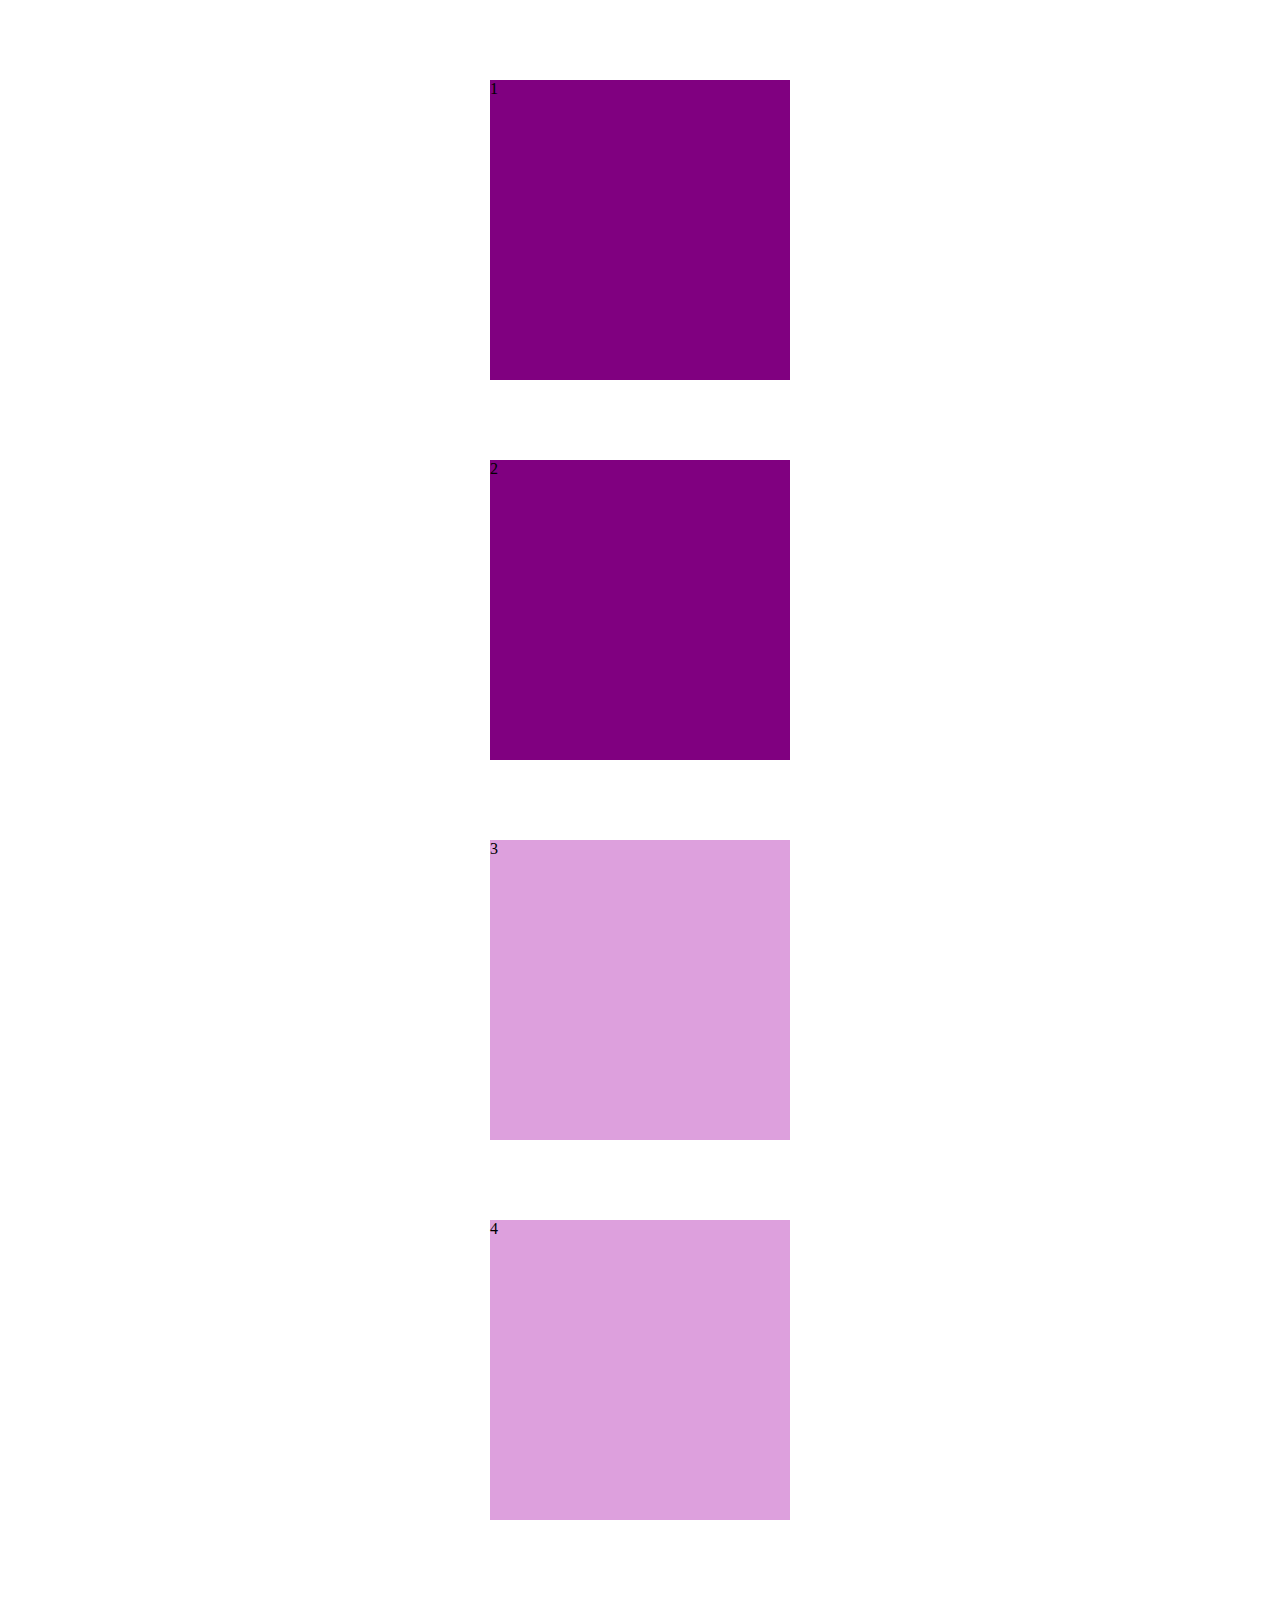
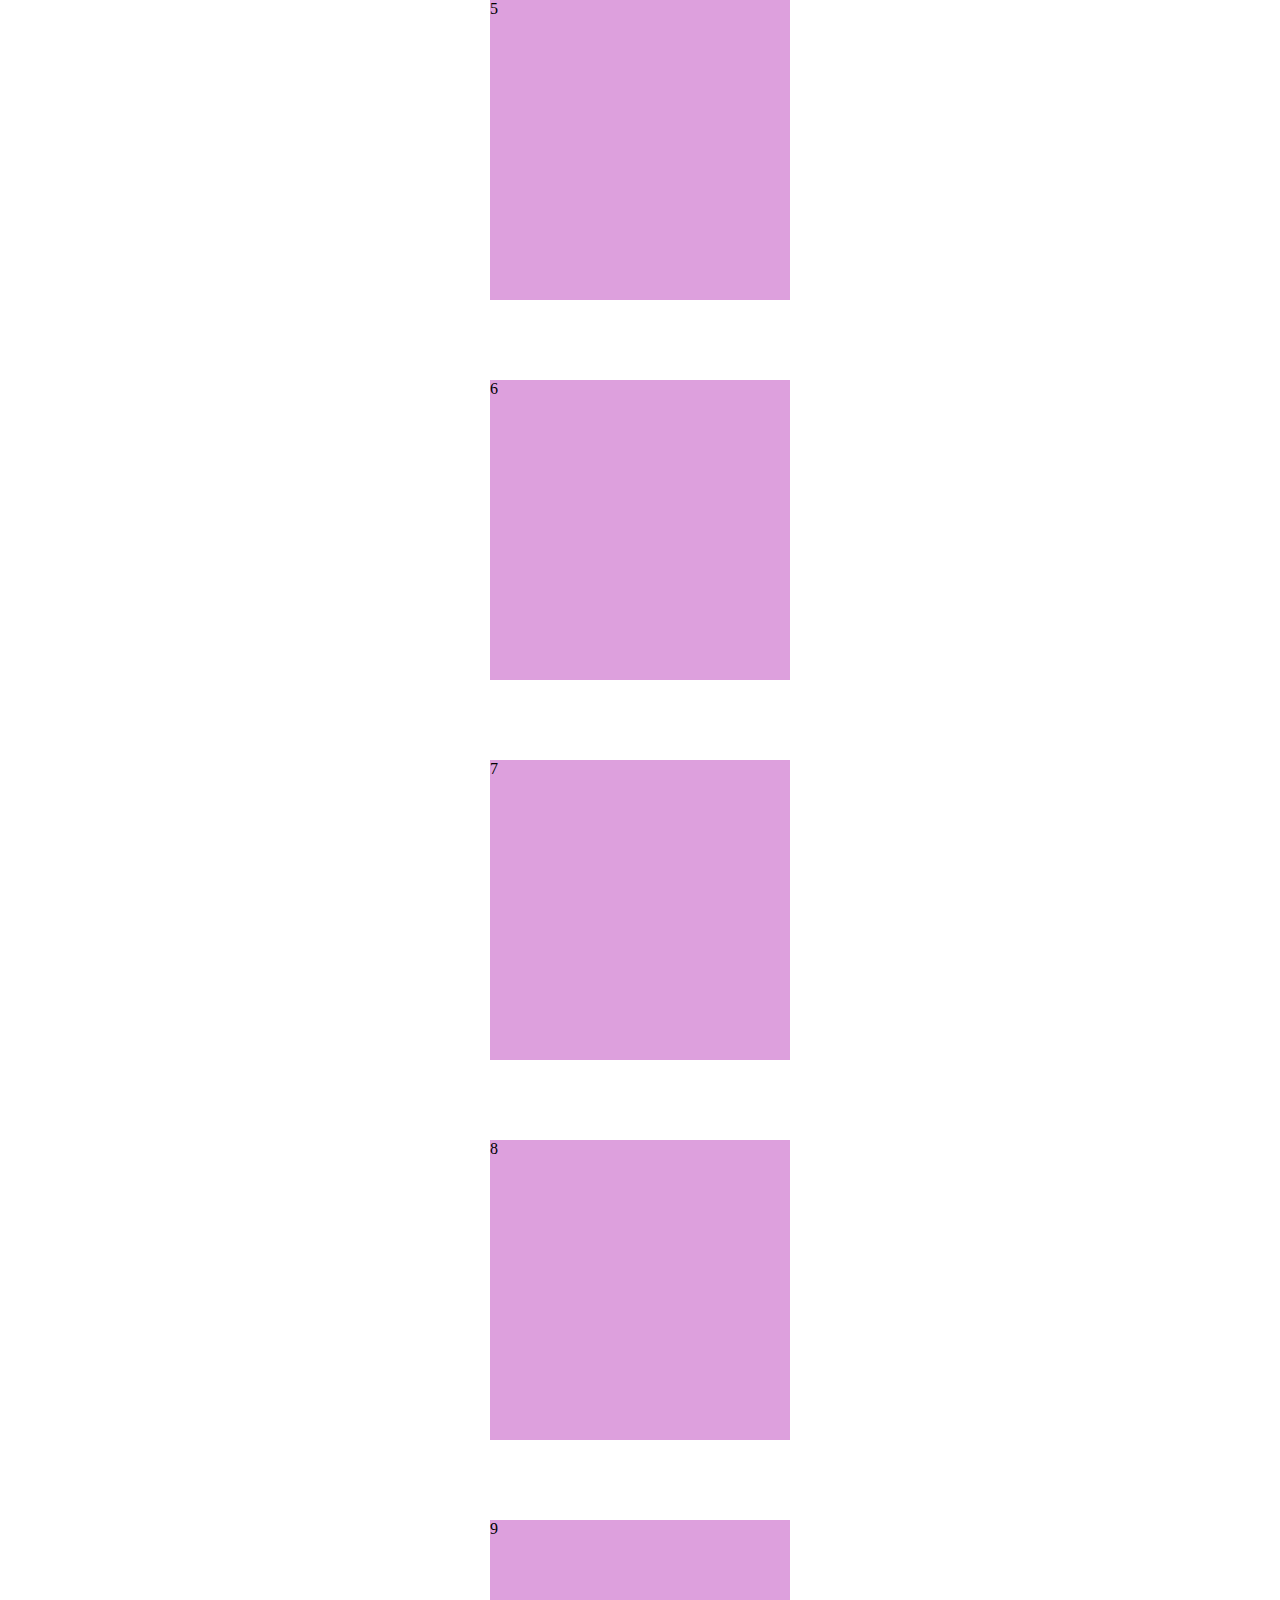
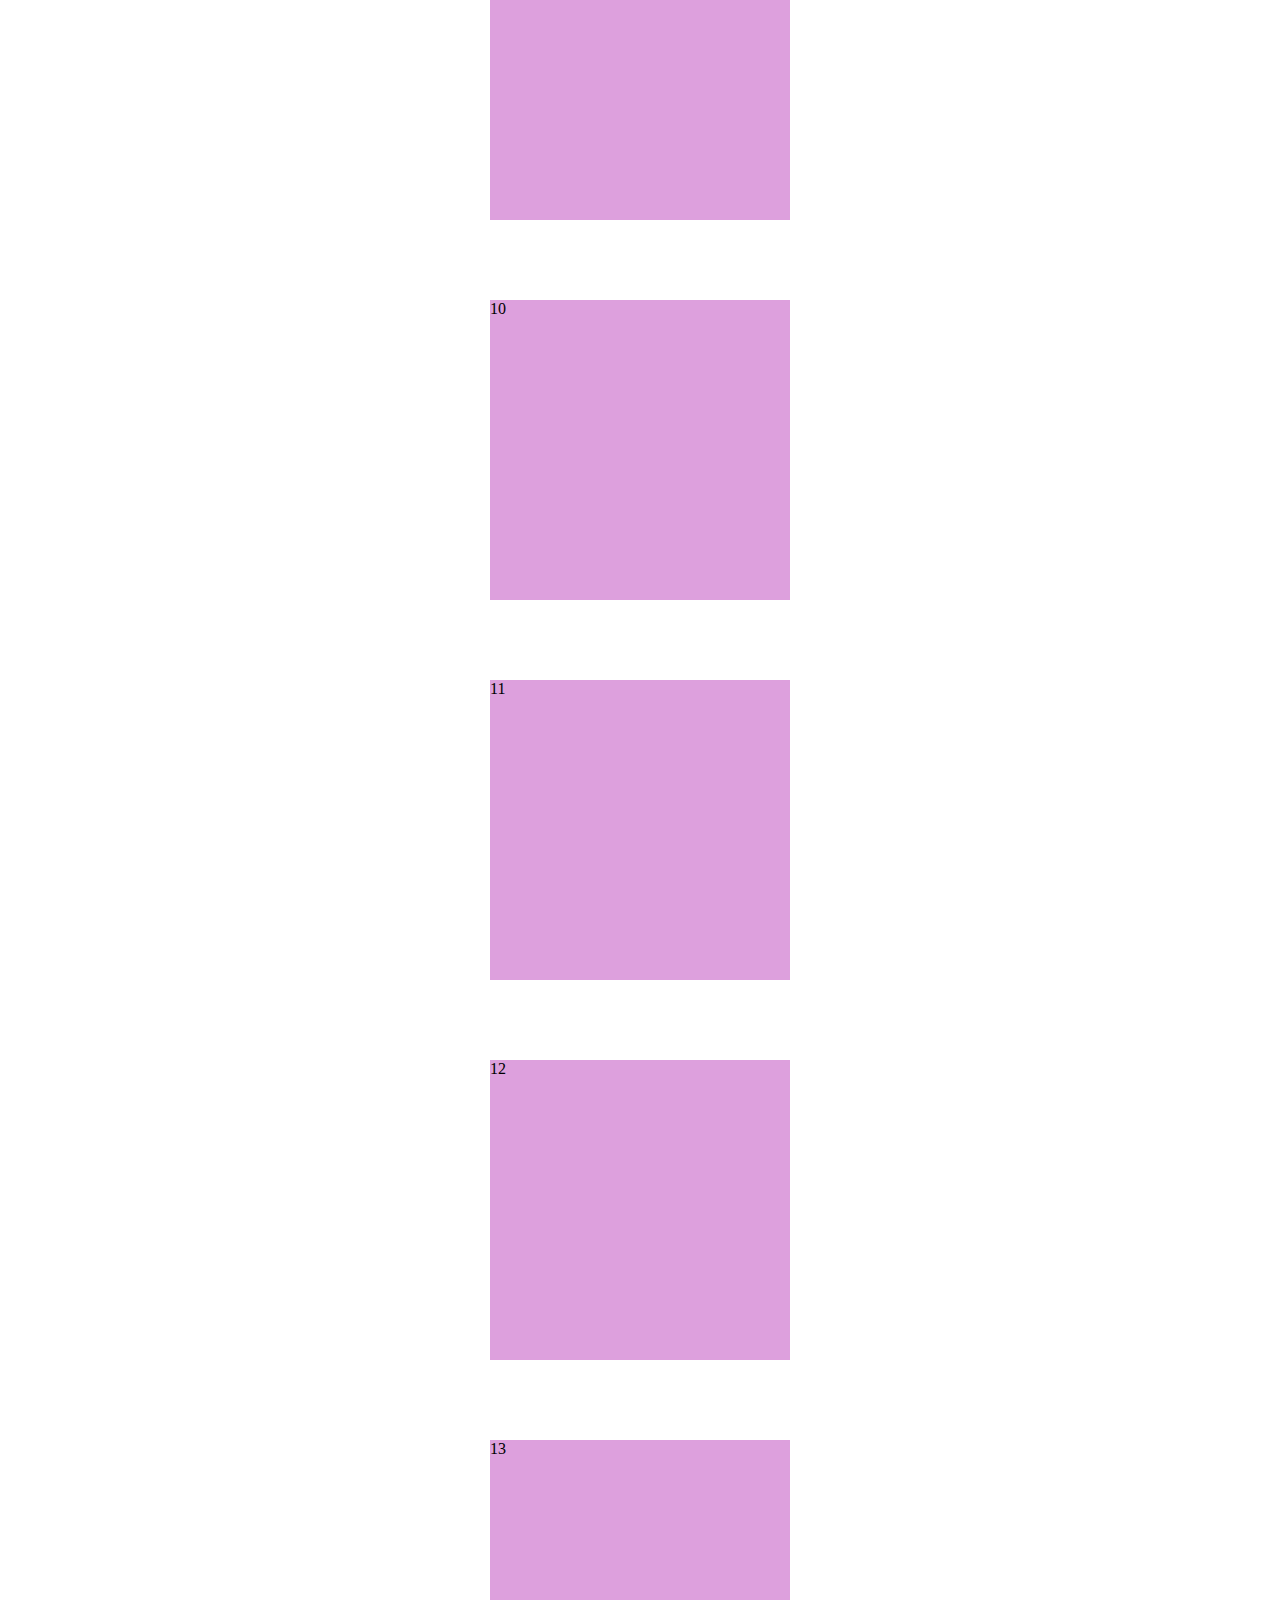
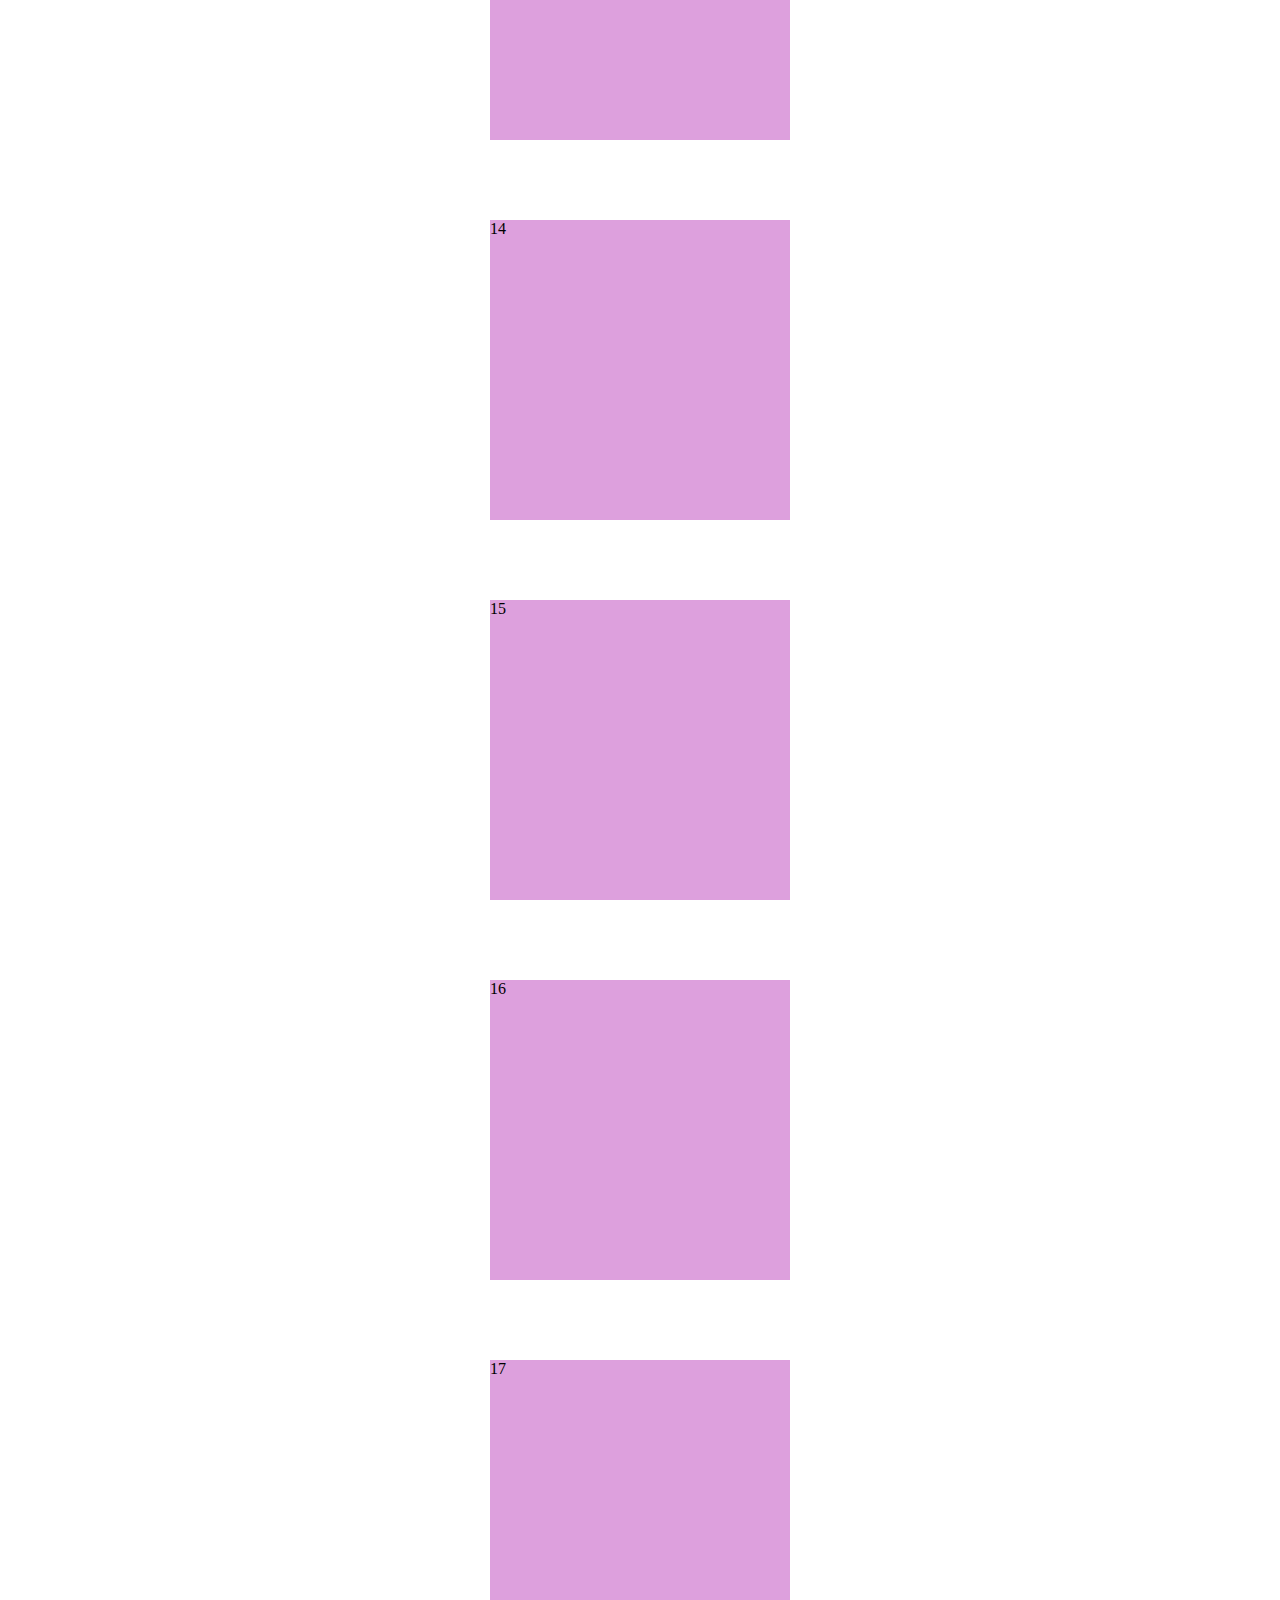
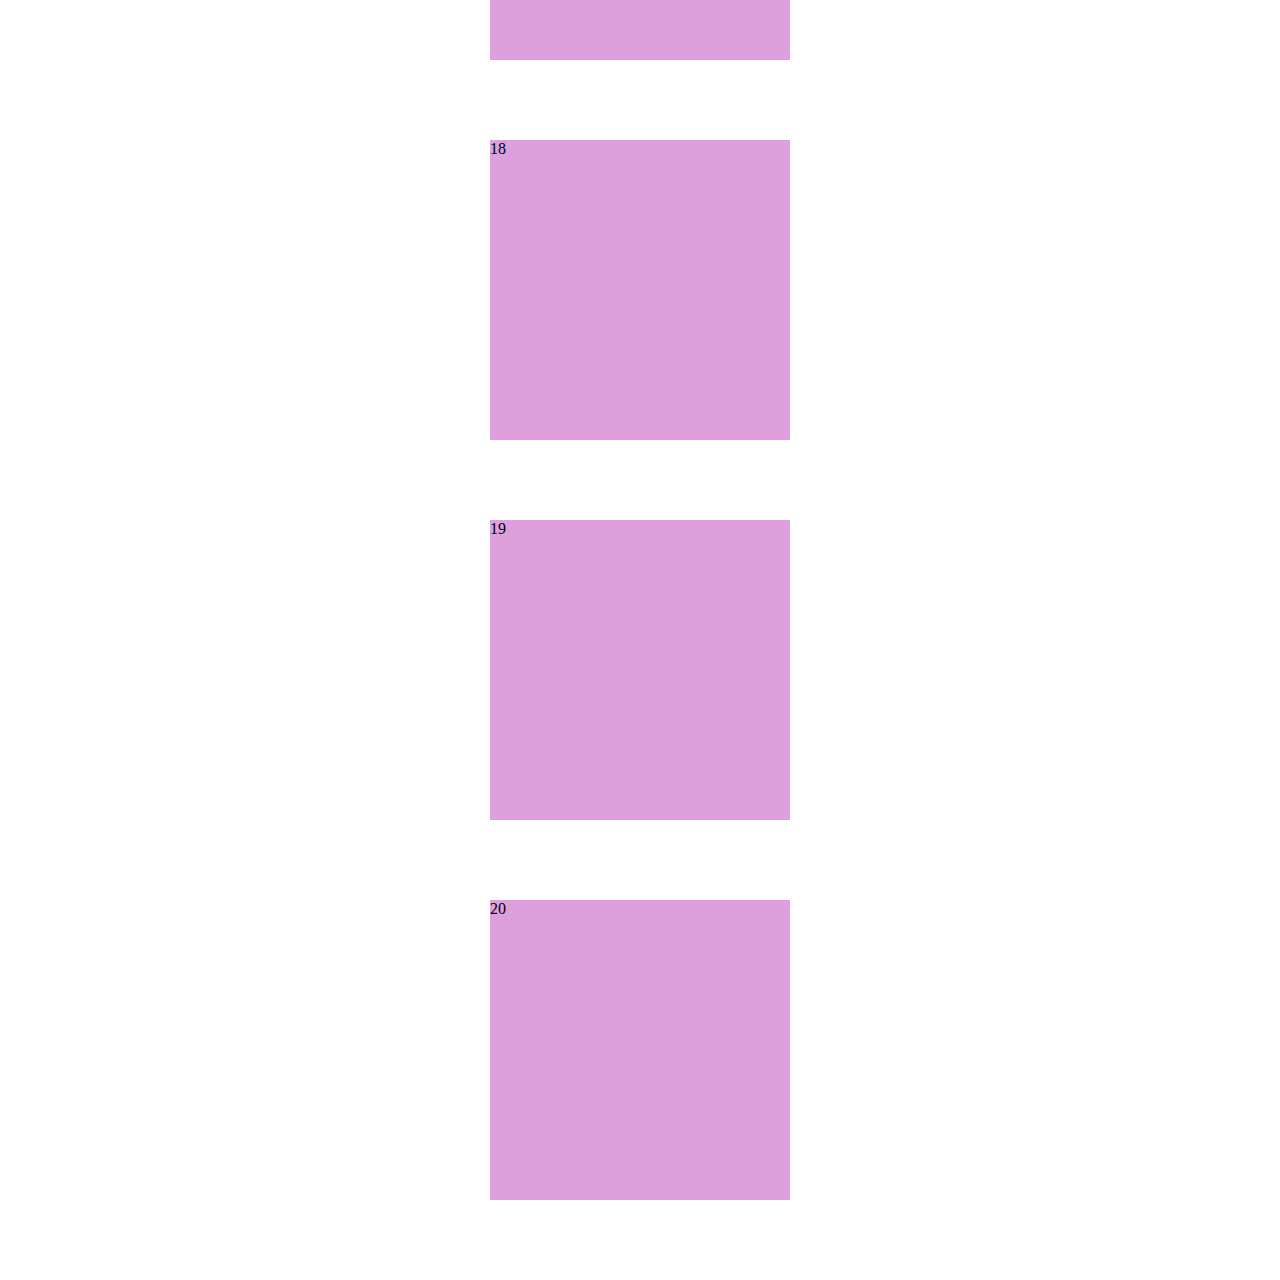
<file: intersection_observer.html>
<!DOCTYPE html>
<html lang="en">
  <head>
    <meta charset="UTF-8" />
    <meta name="viewport" content="width=device-width, initial-scale=1.0" />
    <title>Document</title>
    <style>
      * {
        box-sizing: border-box;
      }

      .box {
        width: 300px;
        height: 300px;
        margin: 80px auto;
        background-color: plum;
        transition: 2000ms;
      }

      .box.active {
        background-color: purple;
      }
    </style>
  </head>
  <body>
    <div class="box">1</div>
    <div class="box">2</div>
    <div class="box">3</div>
    <div class="box">4</div>
    <div class="box">5</div>
    <div class="box">6</div>
    <div class="box">7</div>
    <div class="box">8</div>
    <div class="box">9</div>
    <div class="box">10</div>
    <div class="box">11</div>
    <div class="box">12</div>
    <div class="box">13</div>
    <div class="box">14</div>
    <div class="box">15</div>
    <div class="box">16</div>
    <div class="box">17</div>
    <div class="box">18</div>
    <div class="box">19</div>
    <div class="box">20</div>

    <script>
      const boxes = document.querySelectorAll('.box');
      
      const options = {
        root: null, // viewport
        rootMargin: '0px',
        threshold: 1, // 0~1 (100%)
      }
      const callback = (entries, observer) => {
        entries.forEach(entry => {
          if(entry.isIntersecting) {  //entry 가 들어오는 상태라면
            entry.target.classList.add('active');
          } else {
            entry.target.classList.remove('active');
          }
        });
      };
      const observer = new IntersectionObserver(callback, options);
      boxes.forEach(box => observer.observe(box));
    </script>
  </body>
</html>
</file>
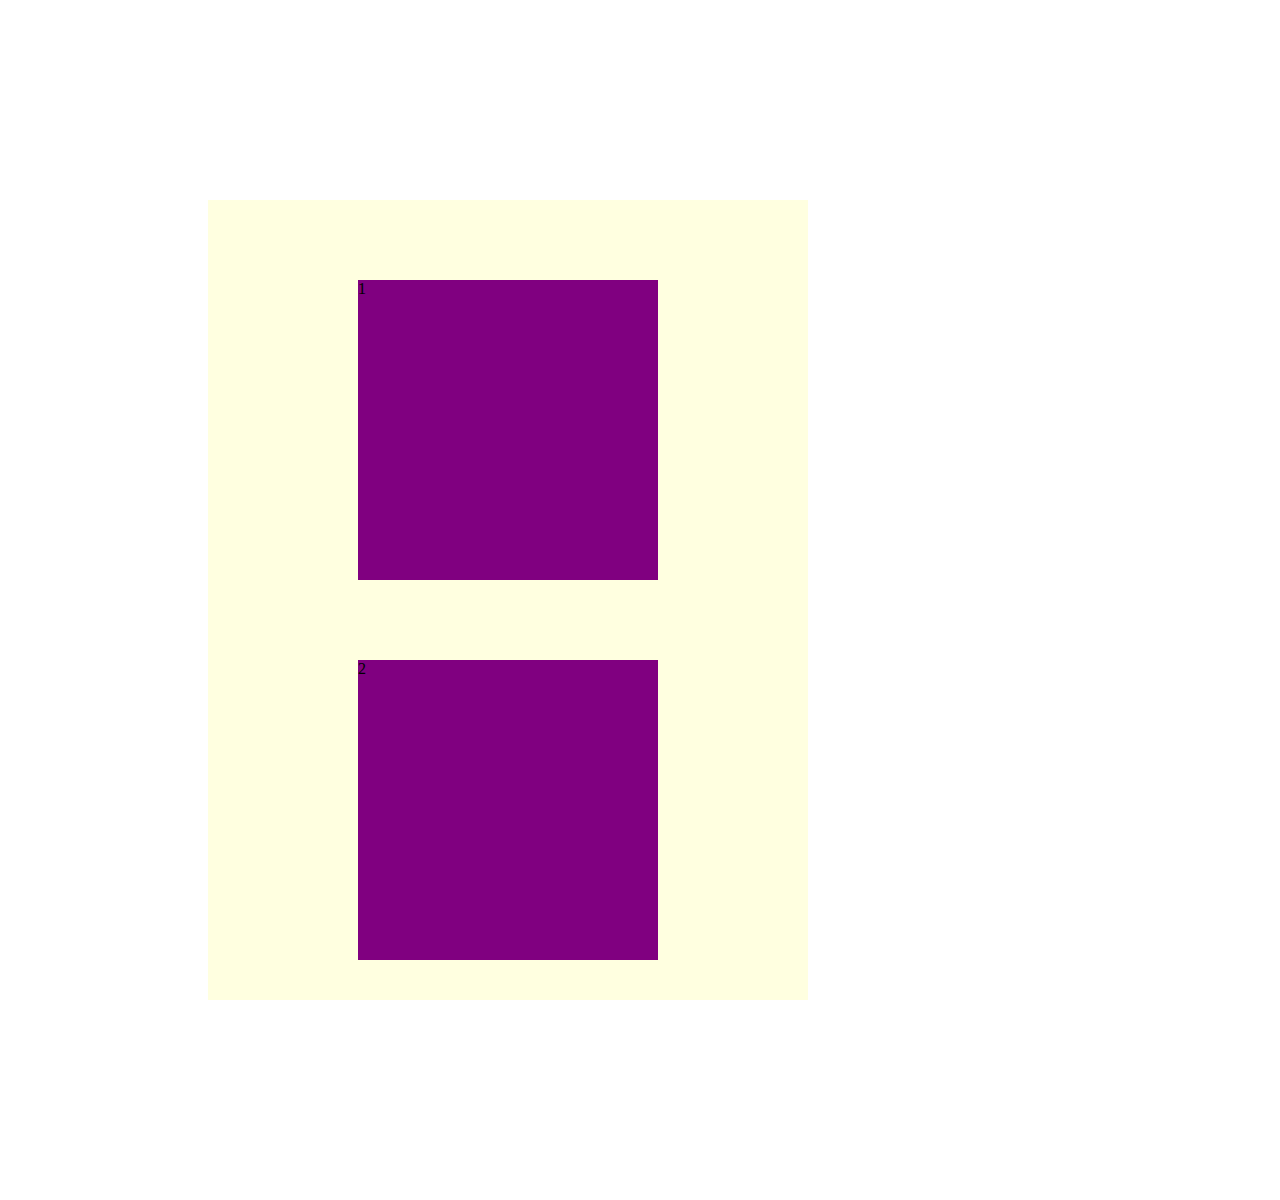
<file: intersection_observer_container.html>
<!DOCTYPE html>
<html lang="en">
  <head>
    <meta charset="UTF-8" />
    <meta name="viewport" content="width=device-width, initial-scale=1.0" />
    <title>Document</title>
    <style>
      * {
        box-sizing: border-box;
      }

      .container {
        width: 600px;
        height: 800px;
        margin: 200px;
        overflow-y: scroll;
        background-color: lightyellow;
      }

      .box {
        width: 300px;
        height: 300px;
        margin: 80px auto;
        background-color: plum;
        transition: 350ms;
      }

      .box.active {
        background-color: purple;
      }
    </style>
  </head>
  <body>
    <div class="container">
      <div class="box">1</div>
      <div class="box">2</div>
      <div class="box">3</div>
      <div class="box">4</div>
      <div class="box">5</div>
      <div class="box">6</div>
      <div class="box">7</div>
      <div class="box">8</div>
      <div class="box">9</div>
      <div class="box">10</div>
      <div class="box">11</div>
      <div class="box">12</div>
      <div class="box">13</div>
      <div class="box">14</div>
      <div class="box">15</div>
      <div class="box">16</div>
      <div class="box">17</div>
      <div class="box">18</div>
      <div class="box">19</div>
      <div class="box">20</div>
    </div>

    <script>
      const boxes = document.querySelectorAll('.box');
      
      const options = {
        root: document.querySelector('.container'), // viewport
        rootMargin: '0px',
        threshold: 1, // 0~1 (100%)
      }
      const callback = (entries, observer) => {
        entries.forEach(entry => {
          if(entry.isIntersecting) {  //entry 가 들어오는 상태라면
            entry.target.classList.add('active');
          } else {
            entry.target.classList.remove('active');
          }
        });
      };
      const observer = new IntersectionObserver(callback, options);
      boxes.forEach(box => observer.observe(box));
    </script>
  </body>
</html>
</file>
